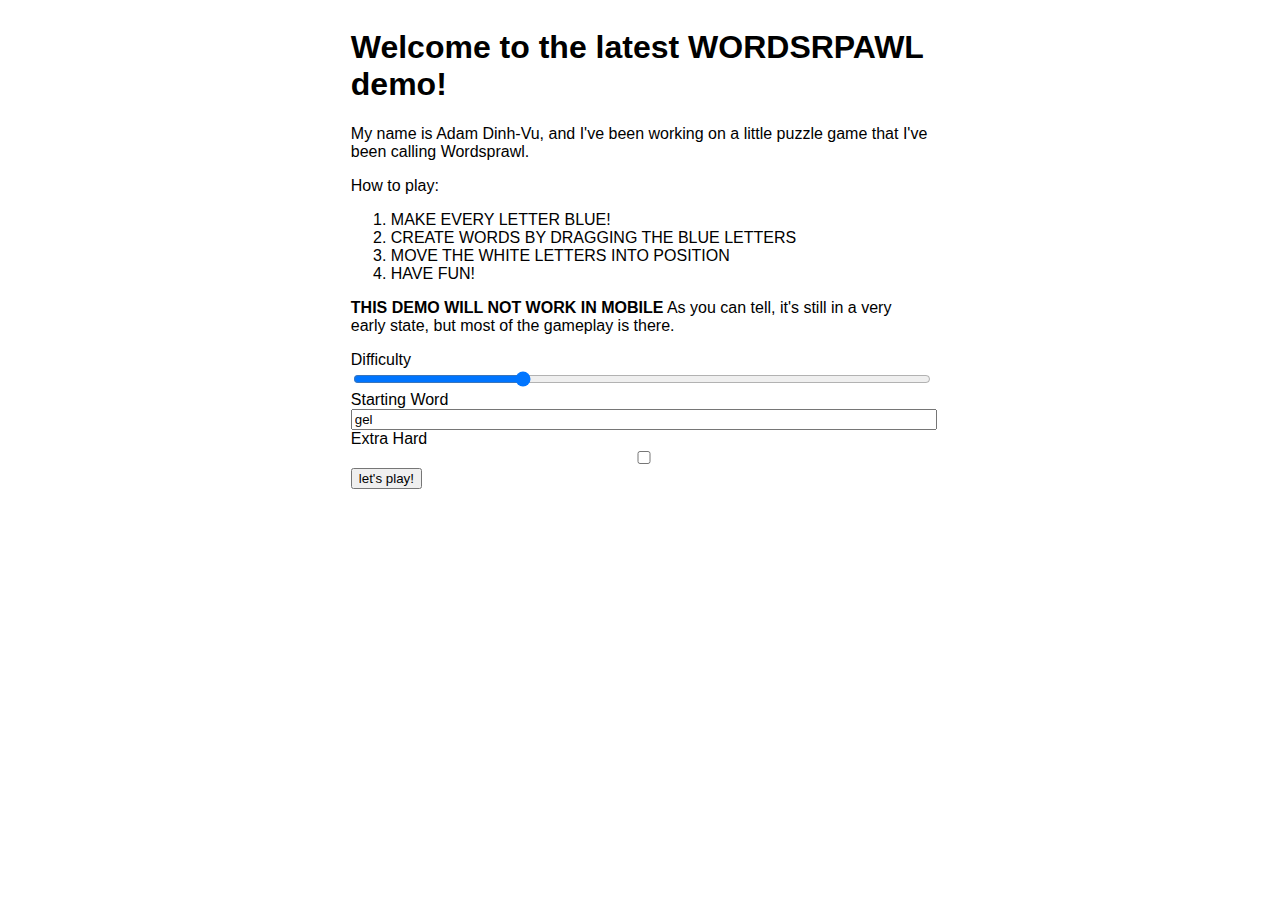
<file: index.html>
<!doctype html>
<html lang="en">
  <head>
    <meta charset="UTF-8" />
    <meta name="viewport" content="width=device-width, initial-scale=1.0" />
    <title>Wordsprawl Demo</title>
    <link rel="icon" href="https://adamdinhvu.github.io/wordsprawl/icon.svg" type="image/svg+xml">
    <style>
			* {
				font-family: Arial, Helvetica, sans-serif;
			}
		</style>
    <script type="module" crossorigin src="https://adamdinhvu.github.io/wordsprawl/assets/main-BF62TRNR.js"></script>
    <link rel="modulepreload" crossorigin href="https://adamdinhvu.github.io/wordsprawl/assets/this-iB9_KTag.js">
    <link rel="stylesheet" crossorigin href="https://adamdinhvu.github.io/wordsprawl/assets/main-BrkT7qtL.css">
  </head>
  <body>
    <div id="app"></div>
  </body>
</html>
</file>
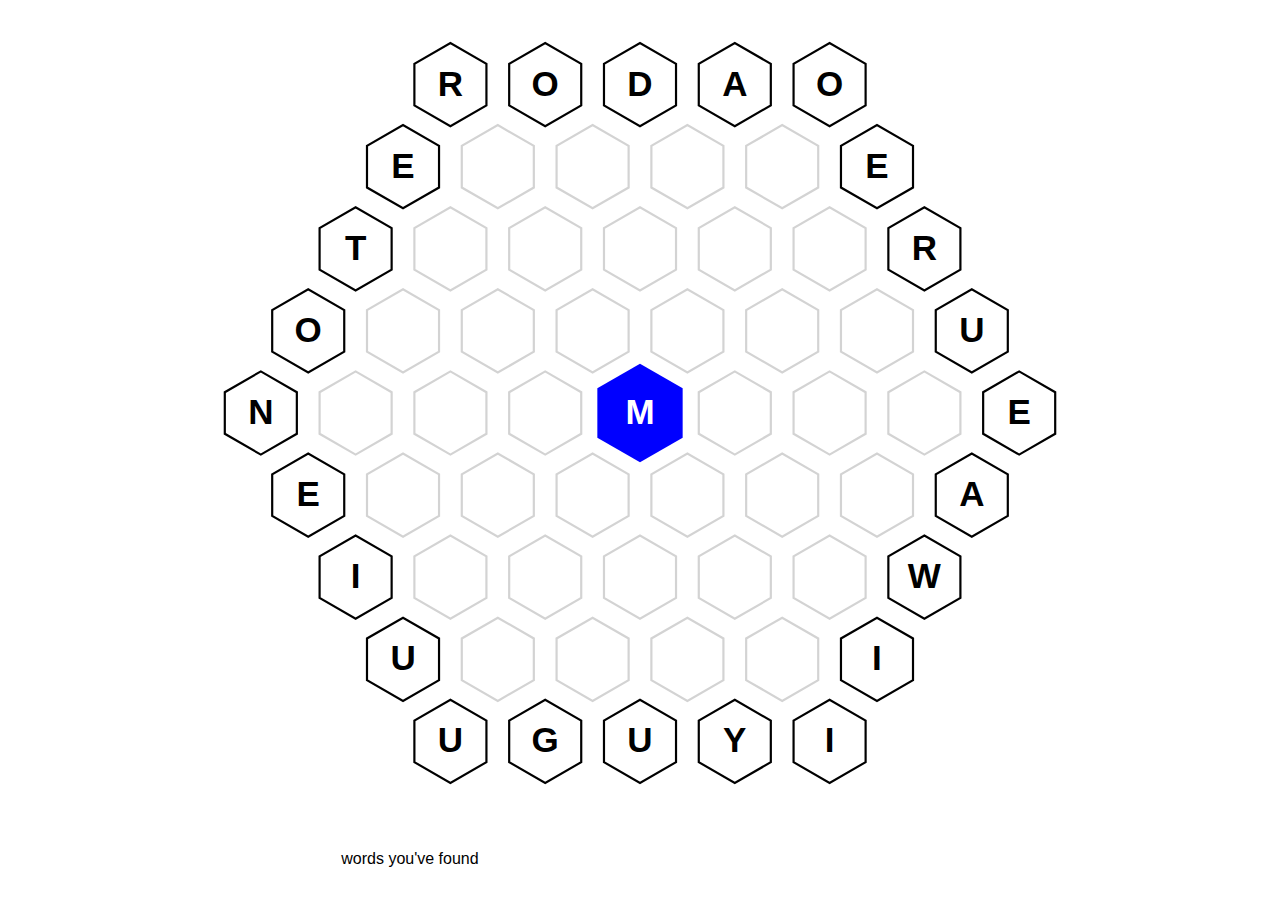
<file: game/index.html>
<!DOCTYPE html>
<html lang="en">
<head>
    <meta charset="UTF-8">
    <meta name="viewport" content="width=device-width, initial-scale=1.0">
    <title>Wordsprawl</title>
    <link rel="icon" href="https://adamdinhvu.github.io/wordsprawl/icon.svg" type="image/svg+xml">
    <style>
        * {
            font-family: Arial, Helvetica, sans-serif;
        }
    </style>
  <script type="module" crossorigin src="https://adamdinhvu.github.io/wordsprawl/assets/game-9OPGRFeJ.js"></script>
  <link rel="modulepreload" crossorigin href="https://adamdinhvu.github.io/wordsprawl/assets/this-iB9_KTag.js">
  <link rel="stylesheet" crossorigin href="https://adamdinhvu.github.io/wordsprawl/assets/game-DsT4Ihty.css">
</head>
<body>
    <div id="app"></div>
</body>
</html>
</file>
